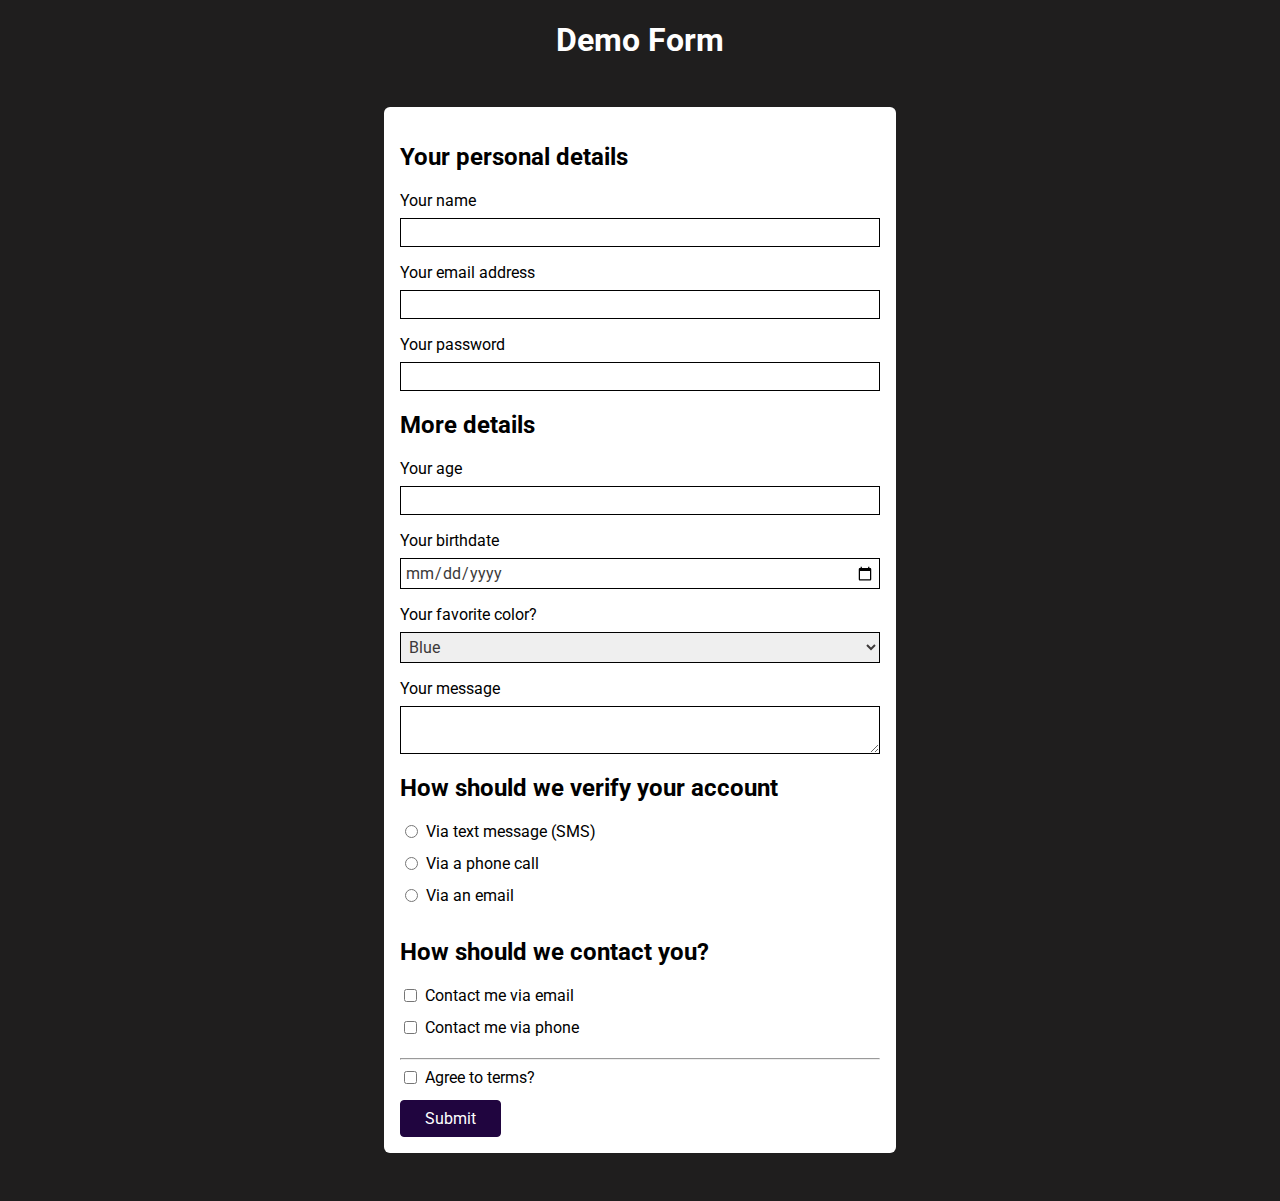
<file: index.html>
<!DOCTYPE html>
<html lang="en">
  <head>
    <meta charset="UTF-8" />

    <title>HTML Forms</title>
    <link rel="preconnect" href="https://fonts.googleapis.com" />
    <link rel="preconnect" href="https://fonts.gstatic.com" crossorigin />
    <link
      href="https://fonts.googleapis.com/css2?family=Roboto:wght@400;700&display=swap"
      rel="stylesheet"
    />
    <link rel="stylesheet" href="styles.css" />
  </head>
  <body>
    <header>
      <h1>Demo Form</h1>
    </header>
    <main>
      <form action="/" method="GET">
        <section>
          <h2>Your personal details</h2>
          <ul>
            <li>
              <label for="username">Your name</label>
              <input type="text" name="user-name" id="username" />
            </li>

            <li>
              <label for="useremail">Your email address</label>
              <input type="email" name="user-email" id="useremail" />
            </li>

            <li>
              <label for="userpassword">Your password</label>
              <input type="password" name="user-password" id="userpassword" />
            </li>
          </ul>
        </section>

        <section>
          <h2>More details</h2>
          <ul>
            <li>
              <label for="userage">Your age</label>
              <input type="number" step="1" name="user-age" id="userage" />
            </li>
            <li>
              <label for="birthdate">Your birthdate</label>
              <input type="date" id="birthdate" name="user-birthdate" />
            </li>
            <li>
              <label for="favorite-color">Your favorite color?</label>

              <select id="favorite-color" name="favorite-color">
                <option value="blue">Blue</option>
                <option value="black">Black</option>
                <option value="red">Red</option>
              </select>
            </li>
          </ul>
        </section>

        <section>
          <label for="usermessage">Your message</label>
          <textarea id="usermessage" name="user-message"> </textarea>
        </section>

        <section>
          <h2>How should we verify your account</h2>
          <ul>
            <li class="form-control-inline">
              <input
                type="radio"
                name="verify"
                id="verify-text-message"
                value="text-message"
              />
              <label for="verify-text-message">Via text message (SMS)</label>
            </li>
            <li class="form-control-inline">
              <input
                type="radio"
                name="verify"
                id="verify-phone"
                value="phone"
              />
              <label for="verify-phone">Via a phone call</label>
            </li>
            <li class="form-control-inline">
              <input
                type="radio"
                name="verify"
                id="verify-email"
                value="email"
              />
              <label for="verify-email">Via an email</label>
            </li>
          </ul>
        </section>

        <section>
          <h2>How should we contact you?</h2>
          <ul>
            <li class="form-control-inline">
              <input
                type="checkbox"
                id="contact-email"
                name="contact"
                value="email"
              />
              <label for="contact-email">Contact me via email</label>
            </li>

            <li class="form-control-inline">
              <input
                type="checkbox"
                id="contact-phone"
                name="contact"
                value="phone"
              />
              <label for="contact-phone">Contact me via phone</label>
            </li>
          </ul>
        </section>
        <hr />
        <section>
          <div class="form-control-inline">
            <input type="checkbox" id="agree-terms" name="terms" />
            <label for="agree-terms">Agree to terms?</label>
          </div>
        </section>

        <section>
          <button>Submit</button>
        </section>
      </form>
    </main>
  </body>
</html>
</file>
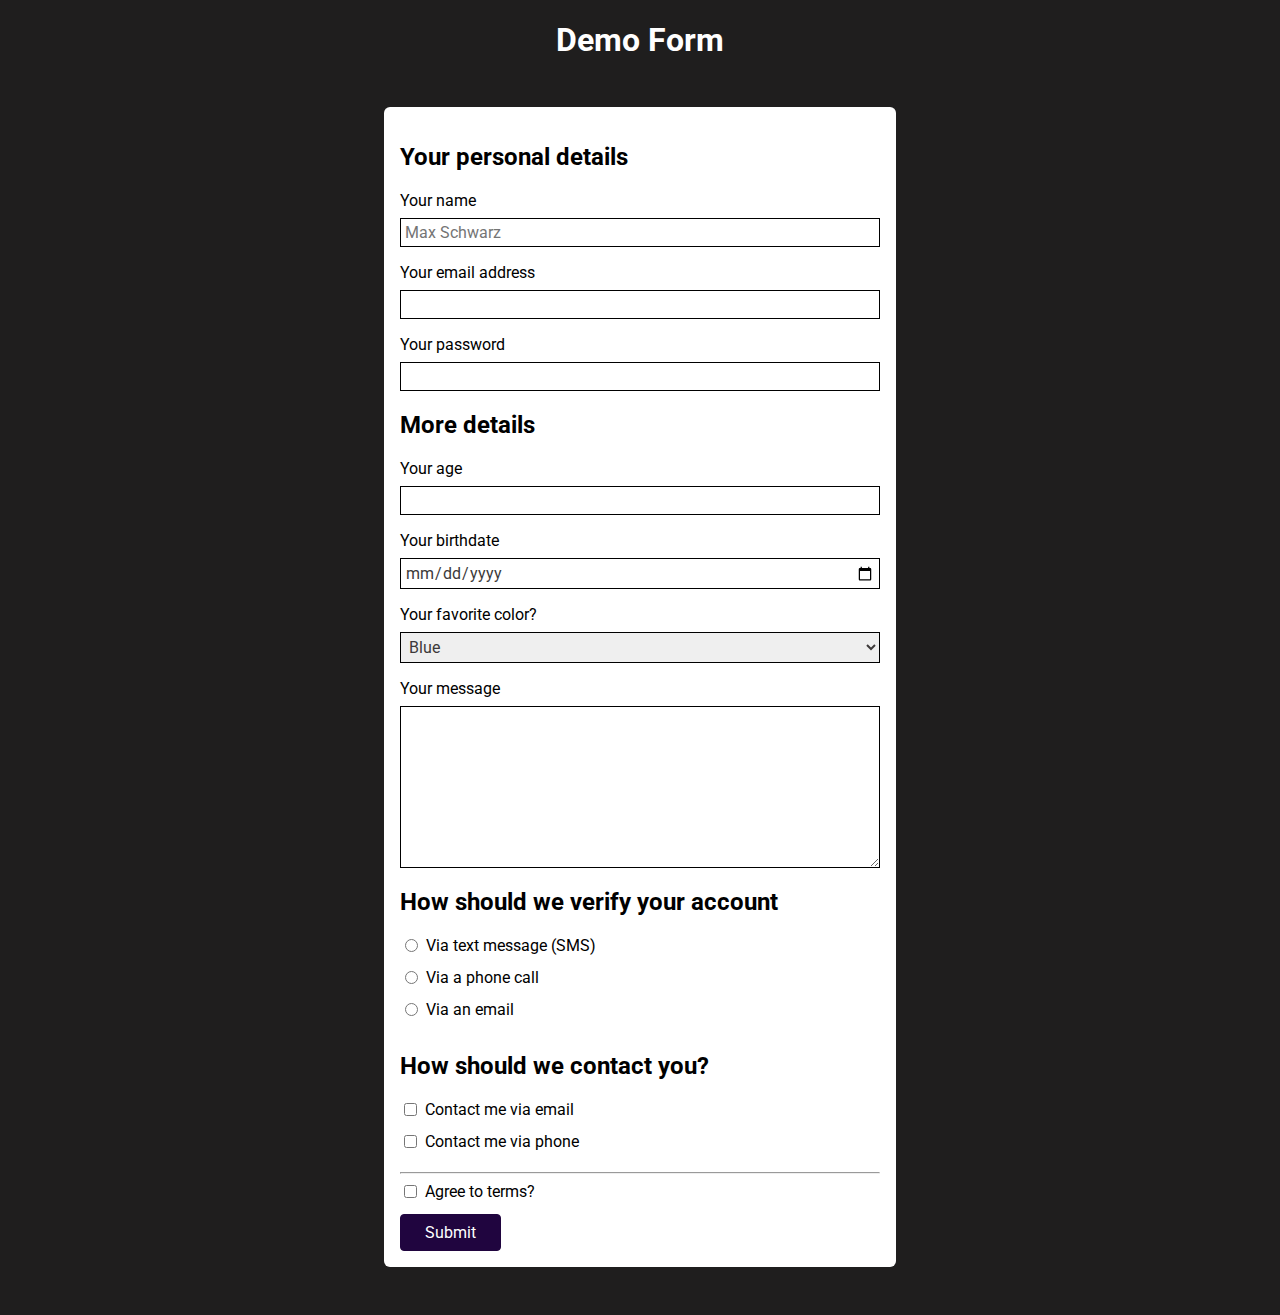
<file: basics/index.html>
<!DOCTYPE html>
<html lang="en">
  <head>
    <meta charset="UTF-8" />

    <title>HTML Forms</title>
    <link rel="preconnect" href="https://fonts.googleapis.com" />
    <link rel="preconnect" href="https://fonts.gstatic.com" crossorigin />
    <link
      href="https://fonts.googleapis.com/css2?family=Roboto:wght@400;700&display=swap"
      rel="stylesheet"
    />
    <link rel="stylesheet" href="styles.css" />
  </head>
  <body>
    <header>
      <h1>Demo Form</h1>
    </header>
    <main>
      <form action="/" method="GET" >
        <section>
          <h2>Your personal details</h2>
          <ul>
            <li>
              <label for="username">Your name</label>
              <input type="text" name="user-name" id="username" required placeholder="Max Schwarz" />
            </li>

            <li>
              <label for="useremail">Your email address</label>
              <input type="email" name="user-email" id="useremail" required />
            </li>

            <li>
              <label for="userpassword">Your password</label>
              <input type="password" name="user-password" id="userpassword" required minlength="7" />
            </li>
          </ul>
        </section>

        <section>
          <h2>More details</h2>
          <ul>
            <li>
              <label for="userage">Your age</label>
              <input type="number" step="1" name="user-age" id="userage" required min="18" max="100" />
            </li>
            <li>
              <label for="birthdate">Your birthdate</label>
              <input type="date" id="birthdate" name="user-birthdate" required min="1921-01-01" max="2003-01-01"/>
            </li>
            <li>
              <label for="favorite-color">Your favorite color?</label>

              <select id="favorite-color" name="favorite-color">
                <option value="blue">Blue</option>
                <option value="black">Black</option>
                <option value="red">Red</option>
              </select>
            </li>
          </ul>
        </section>

        <section>
          <label for="usermessage">Your message</label>
          <textarea id="usermessage" name="user-message" required rows="8"> </textarea>
        </section>

        <section>
          <h2>How should we verify your account</h2>
          <ul>
            <li class="form-control-inline">
              <input
                type="radio"
                name="verify"
                id="verify-text-message"
                value="text-message"
                required
              />
              <label for="verify-text-message">Via text message (SMS)</label>
            </li>
            <li class="form-control-inline">
              <input
                type="radio"
                name="verify"
                id="verify-phone"
                value="phone"
                required
              />
              <label for="verify-phone">Via a phone call</label>
            </li>
            <li class="form-control-inline">
              <input
                type="radio"
                name="verify"
                id="verify-email"
                value="email"
                required
              />
              <label for="verify-email">Via an email</label>
            </li>
          </ul>
        </section>

        <section>
          <h2>How should we contact you?</h2>
          <ul>
            <li class="form-control-inline">
              <input
                type="checkbox"
                id="contact-email"
                name="contact"
                value="email"
              />
              <label for="contact-email">Contact me via email</label>
            </li>

            <li class="form-control-inline">
              <input
                type="checkbox"
                id="contact-phone"
                name="contact"
                value="phone"
              />
              <label for="contact-phone">Contact me via phone</label>
            </li>
          </ul>
        </section>
        <hr />
        <section>
          <div class="form-control-inline">
            <input type="checkbox" id="agree-terms" name="terms" />
            <label for="agree-terms">Agree to terms?</label>
          </div>
        </section>

        <section>
          <button type="submit">Submit</button>
        </section>
      </form>
    </main>
  </body>
</html>
</file>
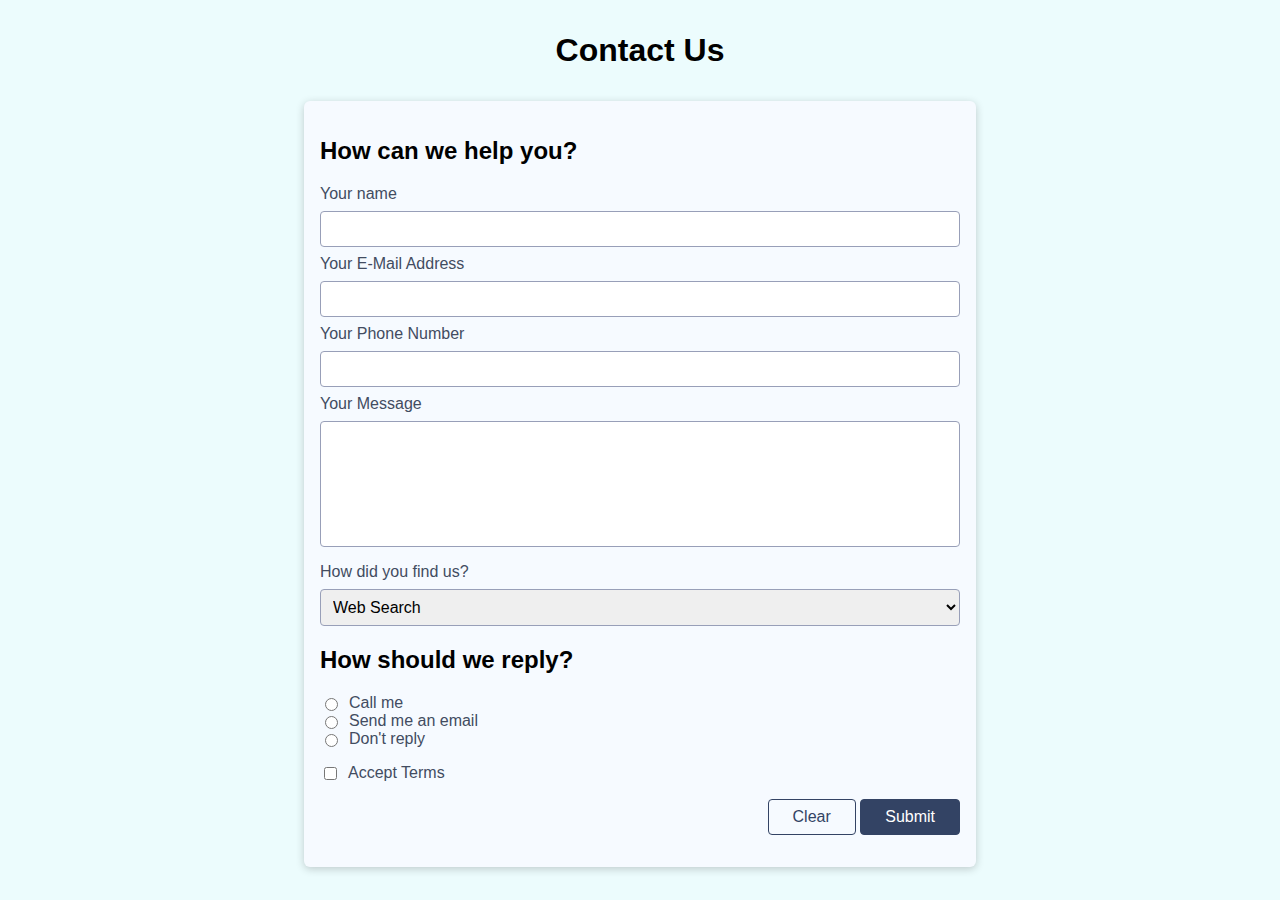
<file: challenge/index.html>
<!DOCTYPE html>
<html lang="en">
  <head>
    <meta charset="UTF-8" />
    <meta name="viewport" content="width=device-width, initial-scale=1.0" />
    <title>Forms Challenge</title>
    <link rel="stylesheet" href="styles.css" />
  </head>
  <body>
    <header>
      <h1>Contact Us</h1>
    </header>
    <main>
      <form action="/challenge" method="GET">
        <section>
          <h2>How can we help you?</h2>
          <ul>
            <li>
              <label for="username">Your name</label>
              <input type="text" id="username" name="username" required />
            </li>
            <li>
              <label for="email">Your E-Mail Address</label>
              <input type="email" id="email" name="email" required />
            </li>
            <li>
              <label for="phone">Your Phone Number</label>
              <input
                type="tel"
                id="phone"
                name="phone"
                required
                minlength="5"
              />
            </li>
            <li>
              <label for="message">Your Message</label>
              <textarea
                name="message"
                id="message"
                required
                minlength="10"
                maxlength="200"
                rows="6"
              ></textarea>
            </li>
          </ul>
        </section>
        <section>
          <label for="channel">How did you find us?</label>
          <select name="channel" id="channel" required>
            <option value="search">Web Search</option>
            <option value="word-of-mouth">Word of Mouth</option>
            <option value="other">Other</option>
          </select>
        </section>
        <section>
          <h2>How should we reply?</h2>
          <ul>
            <li class="inline-control">
              <input
                type="radio"
                name="reply"
                id="reply-phone"
                value="phone"
                required
              />
              <label for="reply-phone">Call me</label>
            </li>
            <li class="inline-control">
              <input
                type="radio"
                name="reply"
                id="reply-email"
                value="email"
                required
              />
              <label for="reply-email">Send me an email</label>
            </li>
            <li class="inline-control">
              <input
                type="radio"
                name="reply"
                id="reply-none"
                value="none"
                required
              />
              <label for="reply-none">Don't reply</label>
            </li>
          </ul>
        </section>
        <section class="inline-control">
          <input
            type="checkbox"
            name="accept-terms"
            id="accept-terms"
            required
          />
          <label for="accept-terms">Accept Terms</label>
        </section>
        <section id="form-actions">
          <button type="reset" class="btn-empty">Clear</button>
          <button type="submit" class="btn-filled">Submit</button>
        </section>
      </form>
    </main>
  </body>
</html>
</file>
<file: styles.css>
body {
    background-color: rgb(31, 30, 30);
    font-family: 'Roboto', sans-serif;
}

h1 {
    text-align: center;
    color: white;
}

ul {
    list-style: none;
    margin: 0;
    padding: 0;
}

form {
    width: 30rem;
    margin: 3rem auto;
    background-color: rgb(255, 255, 255);
    padding: 1rem;
    border-radius: 6px;
}

label {
    margin-bottom: 0.5rem;
    display: block;
}

input,
textarea,
select {
    width: 100%;
    display: block;
    margin-bottom: 1rem;
    box-sizing: border-box;
    font: inherit;
    border: 1px solid rgb(0, 0, 0);
    padding: 0.25rem;
    color: rgb(61, 58 ,58);
}

input:focus,
textarea:focus {
    background-color: rgb(219, 190, 253);
    color: rgb(32 ,5, 63);
    border-color: rgb(32 ,5, 63);
}

button {
    display: block;
    font: inherit;
    background-color: rgb(32 ,5, 63);
    color: white;
    border: 1px solid rgb(32 ,5, 63);
    padding: 0.5rem 1.5rem;
    border-radius:  4px;
    cursor: pointer;

}

button:hover {
    background-color: rgb(52 ,14, 95);
    border-color: rgb(52 ,14, 95);
}

.form-control-inline {
    display: flex;

}

.form-control-inline input {
    width: auto;
    margin-right: 0.5rem;
}
</file>
<file: basics/styles.css>
body {
    background-color: rgb(31, 30, 30);
    font-family: 'Roboto', sans-serif;
}

h1 {
    text-align: center;
    color: white;
}

ul {
    list-style: none;
    margin: 0;
    padding: 0;
}

form {
    width: 30rem;
    margin: 3rem auto;
    background-color: rgb(255, 255, 255);
    padding: 1rem;
    border-radius: 6px;
}

label {
    margin-bottom: 0.5rem;
    display: block;
}

input,
textarea,
select {
    width: 100%;
    display: block;
    margin-bottom: 1rem;
    box-sizing: border-box;
    font: inherit;
    border: 1px solid rgb(0, 0, 0);
    padding: 0.25rem;
    color: rgb(61, 58 ,58);
}

textarea {
    resize: vertical;
}

input:focus,
textarea:focus {
    background-color: rgb(219, 190, 253);
    color: rgb(32 ,5, 63);
    border-color: rgb(32 ,5, 63);
}

button {
    display: block;
    font: inherit;
    background-color: rgb(32 ,5, 63);
    color: white;
    border: 1px solid rgb(32 ,5, 63);
    padding: 0.5rem 1.5rem;
    border-radius:  4px;
    cursor: pointer;

}

button:hover {
    background-color: rgb(52 ,14, 95);
    border-color: rgb(52 ,14, 95);
}

.form-control-inline {
    display: flex;

}

.form-control-inline input {
    width: auto;
    margin-right: 0.5rem;
}
</file>
<file: challenge/styles.css>
body {
  font-family: sans-serif;
  background-color: rgb(236, 252, 253);
}

h1 {
  text-align: center;
  margin: 2rem;
}

form {
  width: 40rem;
  margin: auto;
  background-color: rgb(246, 250, 255);
  padding: 1rem;
  box-shadow: 0 2px 8px rgb(0, 0, 0, 0.2);
  border-radius: 6px;
}

section {
  margin-bottom: 1rem;

}

ul {
  list-style: none;
  margin: 0;
  padding: 0;
}

label {
  color: rgb(66, 76, 97);
  display: block;
  
  margin: 0.5rem 0;
}

input,
textarea,
select {
  font: inherit;
  padding: 0.5rem;
  border: 1px solid rgb(152, 159, 184);
  width: 100%;
  display: block;
  border-radius: 4px;
  box-sizing: border-box;

}

textarea {
  resize: none;
}

input:focus,
textarea:focus {
  background-color: rgb(217, 227, 247);
}

button {
  font: inherit;
  border: 1px solid rgb(51, 67, 100);
  padding: 0.5rem 1.5rem;
  border-radius: 4px;
  cursor: pointer;
}

#form-actions {
  text-align: right;
}

.btn-filled {
  background-color: rgb(51, 67, 100);
  color: white;
}

.btn-empty {
  background-color: transparent;
  color: rgb(51, 67, 100);
}

.btn-filled:hover{
  background-color: rgb(69, 89, 129);
  border-color: rgb(69, 89, 129);
}

.btn-empty:hover {
  background-color: rgb(208, 215, 230);
}

.inline-control {
  display: flex;
}

.inline-control label {
  margin: 0;
  margin-left: 0.5rem;
}

.inline-control input {
  width: auto;
}
</file>
